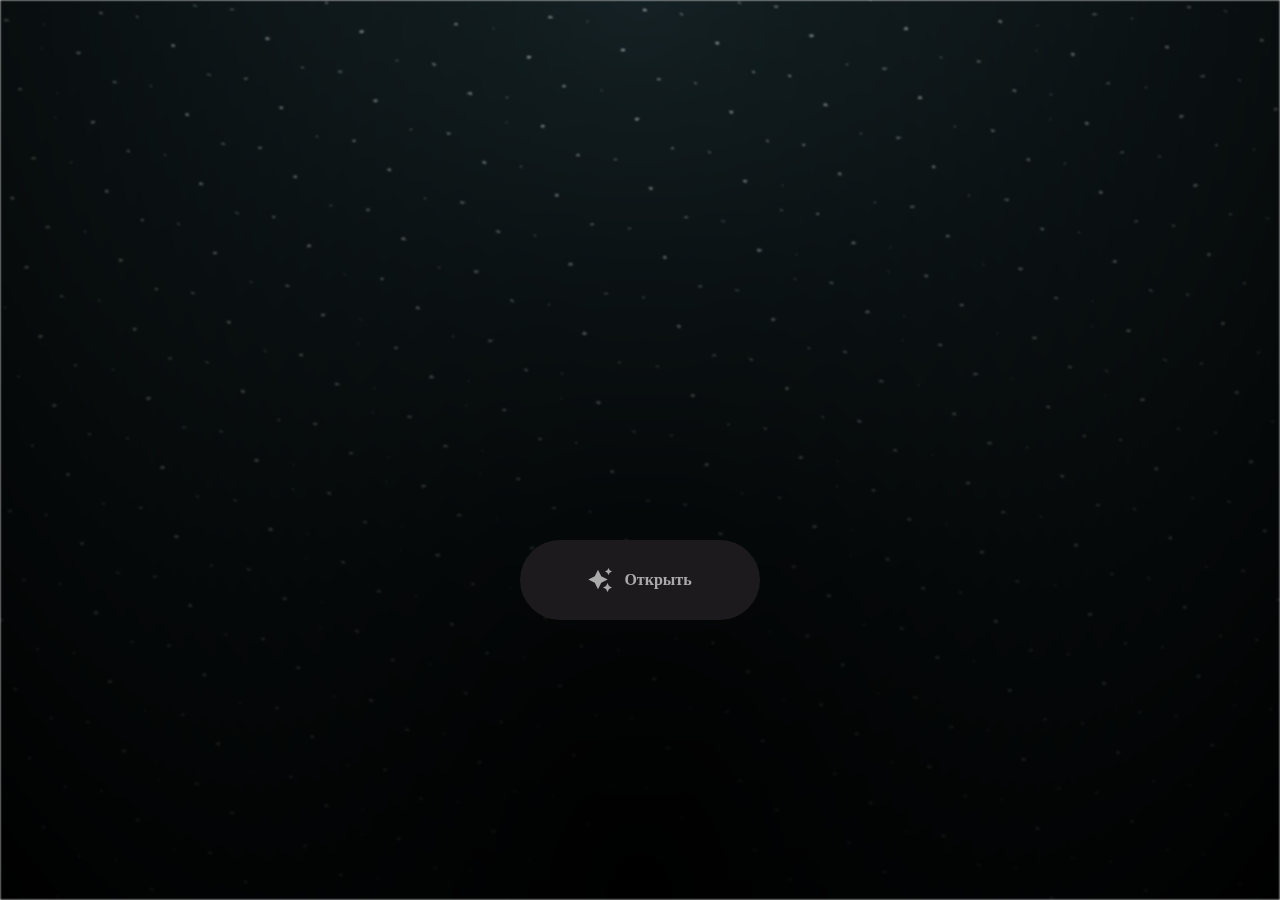
<file: la/index.html>
<html lang="en">

<head>
  <meta charset="UTF-8">
  <meta name="viewport" content="width=device-width, initial-scale=1.0">
  <link rel="shortcut icon" href="images/gift.png" type="image/x-icon">
  <link rel="stylesheet" href="css/index.css">

  <!-- Document Title -->
  <title>это все тебе</title>
</head>

<body>
  <!-- Background -->
  <div class="night"></div>

  <!-- Title -->
  <h1 class="title"></h1>

  <!-- Button -->
  <div style="position: absolute; top: 60vh; width: 100%; display: flex; justify-content: center;">
    <a href="flower.html" class="btn">
      <svg height="24" width="24" fill="#FFFFFF" viewBox="0 0 24 24" data-name="Layer 1" id="Layer_1" class="sparkle">
        <path
          d="M10,21.236,6.755,14.745.264,11.5,6.755,8.255,10,1.764l3.245,6.491L19.736,11.5l-6.491,3.245ZM18,21l1.5,3L21,21l3-1.5L21,18l-1.5-3L18,18l-3,1.5ZM19.333,4.667,20.5,7l1.167-2.333L24,3.5,21.667,2.333,20.5,0,19.333,2.333,17,3.5Z">
        </path>
      </svg>

      <span class="text">Открыть</span>
    </a>
  </div>

  <script src="js/index.js"></script>
</body>

</html>
</file>
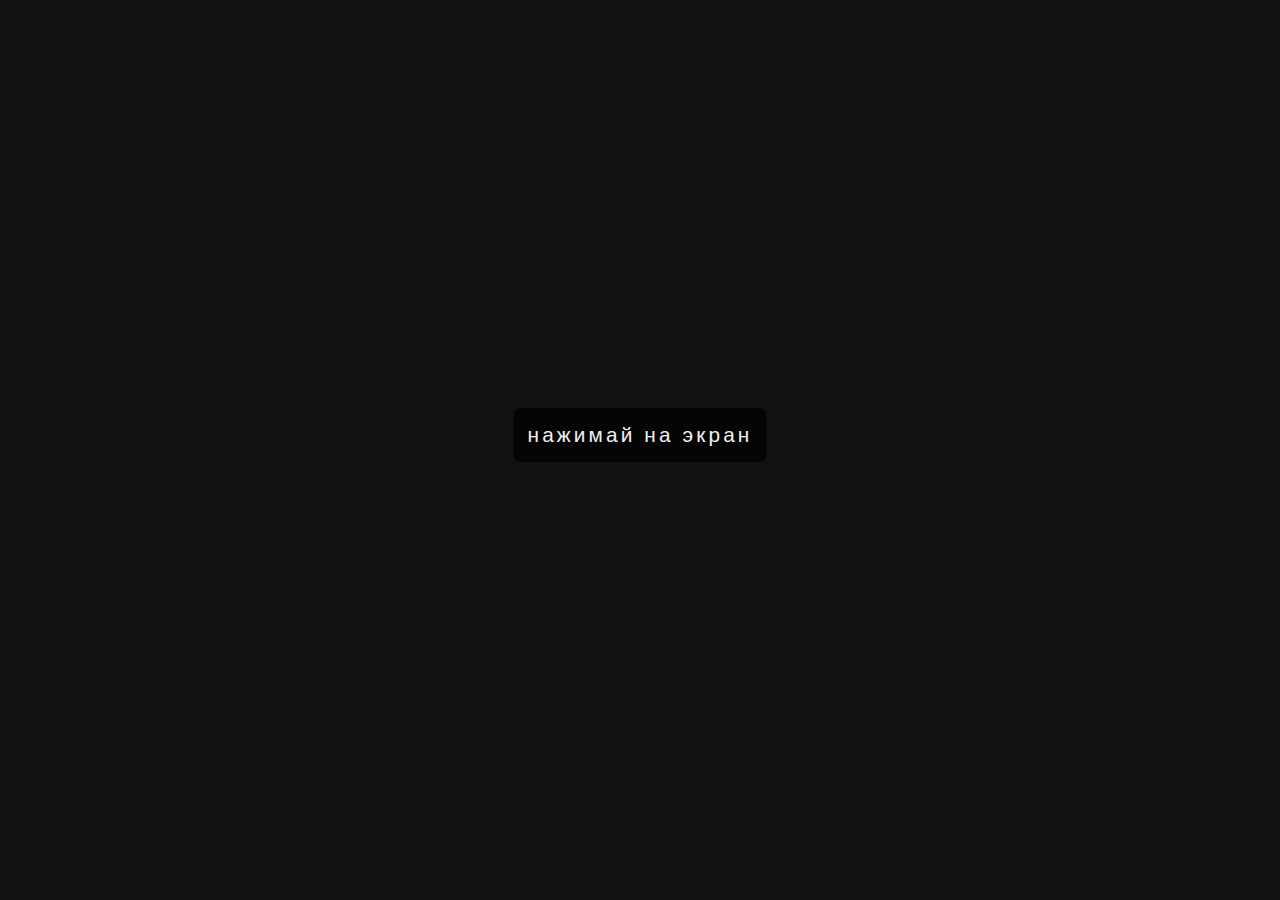
<file: pozd.html>
<!DOCTYPE html>
<html>
<head>
<title>кишмишевой)))</title>
<meta name="viewport" content="width=device-width, initial-scale=1.0, maximum-scale=1.0, user-scalable=no">
<style>
body {
    background-color: #121212;
    color: #f0f0f0;
    font-family: 'Segoe UI', Tahoma, Geneva, Verdana, sans-serif;
    text-align: center;
    min-height: 100vh;
    display: flex;
    flex-direction: column;
    justify-content: center;
    align-items: center;
    margin: 0;
    padding: 0;
    overflow: hidden;
    overscroll-behavior: none;
}

#warning {
    font-size: 1.3em;
    opacity: 1;
    transition: opacity 0.8s ease-in-out;
    padding: 15px;
    border-radius: 8px;
    background-color: rgba(0, 0, 0, 0.7);
    word-break: break-word;
    max-width: 90%;
    box-sizing: border-box;
}

#textContainer {
    font-size: 1.1em;
    opacity: 0;
    transition: opacity 0.6s ease-in-out;
    margin-bottom: 30px;
}

#textContainer p {
    margin-bottom: 25px;
    display: none;
    text-shadow: 1px 1px 2px rgba(0, 0, 0, 0.4);
}

#nextButton {
    padding: 18px 35px;
    font-size: 19px;
    background-color: #64b5f6;
    color: white;
    border: none;
    border-radius: 8px;
    cursor: pointer;
    transition: background-color 0.3s ease, transform 0.2s ease;
    margin-top: 30px;
    display: none;
    box-shadow: 0 4px 8px rgba(0, 0, 0, 0.3);
}

#nextButton:hover {
    background-color: #42a5f5;
    transform: translateY(-2px);
    box-shadow: 0 6px 10px rgba(0, 0, 0, 0.4);
}

.sparkle {
    position: absolute;
    width: 6px;
    height: 6px;
    background: #bbdefb;
    border-radius: 50%;
    pointer-events: none;
    animation: sparkle 1.2s linear forwards;
}

@keyframes sparkle {
    0% {
        transform: scale(0) rotate(0deg);
        opacity: 0.8;
    }
    50% {
        opacity: 0.8;
    }
    100% {
        transform: scale(1.2) rotate(180deg);
        opacity: 0;
    }
}

@keyframes rotate {
    from {
        transform: rotate(0deg);
    }
    to {
        transform: rotate(360deg);
    }
}

.rotate-text {
    animation: rotate 6s linear infinite;
}

@keyframes colorChange {
    0% { color: #e91e63; }
    25% { color: #9c27b0; }
    50% { color: #3f51b5; }
    75% { color: #2196f3; }
    100% { color: #e91e63; }
}

.color-change {
    animation: colorChange 6s linear infinite;
}

@keyframes fadeIn {
    from {
        opacity: 0;
    }
    to {
        opacity: 1;
    }
}

@keyframes typing {
  from { width: 0 }
  to { width: 100% }
}

#warning {
    overflow: hidden;
    white-space: nowrap;
    margin: 0 auto;
    letter-spacing: .15em;
    animation:
      typing 3.5s steps(40, end) forwards;
}

@keyframes blurFadeIn {
    0% {
        opacity: 0;
        filter: blur(20px);
    }
    100% {
        opacity: 1;
        filter: blur(0px);
    }
}

@keyframes slideInLeft {
    from {
        opacity: 0;
        transform: translateX(-50px);
    }
    to {
        opacity: 1;
        transform: translateX(0);
    }
}

.slide-in-left {
    animation: slideInLeft 0.8s ease-out;
}

@keyframes pulse {
    0% {
        transform: scale(1);
    }
    50% {
        transform: scale(1.1);
    }
    100% {
        transform: scale(1);
    }
}

.pulse {
    animation: pulse 2s linear infinite;
}

/* More animations */
@keyframes zoomIn {
    from {
        opacity: 0;
        transform: scale(0.5);
    }
    to {
        opacity: 1;
        transform: scale(1);
    }
}

.zoom-in {
    animation: zoomIn 0.7s ease-out;
}

@keyframes bounceIn {
    0%, 20%, 40%, 60%, 80%, 100% {
        transition-timing-function: cubic-bezier(0.215, 0.610, 0.355, 1.000);
    }
    0% {
        opacity: 0;
        transform: scale(0.3);
    }
    20% {
        transform: scale(1.1);
    }
    40% {
        transform: scale(0.9);
    }
    60% {
        opacity: 1;
        transform: scale(1.03);
    }
    80% {
        transform: scale(0.97);
    }
    100% {
        opacity: 1;
        transform: scale(1);
    }
}

.bounce-in {
    animation: bounceIn 1s ease-out;
}

@keyframes flicker {
  0%   { opacity: 0.8; }
  5%   { opacity: 0.9; }
  10%  { opacity: 0.7; }
  15%  { opacity: 1.0; }
  20%  { opacity: 0.9; }
  25%  { opacity: 0.8; }
  30%  { opacity: 0.7; }
  35%  { opacity: 0.9; }
  40%  { opacity: 1.0; }
  45%  { opacity: 0.8; }
  50%  { opacity: 0.9; }
  55%  { opacity: 0.7; }
  60%  { opacity: 1.0; }
  65%  { opacity: 0.9; }
  70%  { opacity: 0.8; }
  75%  { opacity: 0.7; }
  80%  { opacity: 0.9; }
  85%  { opacity: 1.0; }
  90%  { opacity: 0.8; }
  95%   { opacity: 0.9; }
  100% { opacity: 1.0; }
}

.flicker {
    animation: flicker 3s linear infinite;
}

.blur-fade-in {
  animation: blurFadeIn 1s ease-out forwards;
  filter: blur(20px); /* Initial blur */
  opacity: 0;          /* Initial opacity */
}

</style>
</head>
<body>

<div id="warning">нажимай на экран</div>

<div id="textContainer">
    <p id="text1" class="rotate-text">3985 строчек кода</p>
    <p id="text2" class="color-change">и все это ради самой лучшей девочки, у которой сегодня день рождение</p>
    <p id="text3" class="flicker">это уже второй раз, как я тебя поздравляю очень рад, что у меня есть такая возможность. начинаем</p>
    <p id="text4_1">время идет и идет</p>
    <p id="text4_2">ты все взрослеешь и взрослеешь</p>
    <p id="text4_3">в этот день тебе исполняется 15 лет</p>
    <p id="text4_4">как быстро летит время</p>
    <p id="text4_5">но ты как была, так и осталась -</p>
    <p id="text4_6">красивая, с доброй душой</p>
    <p id="text4_7">и милым характером</p>
    <p id="text4_8">надеюсь, никогда не растеряешь эту часть себя</p>
    <p id="text4_9">в этот твой день рождения хочу пожелать тебе того</p>
    <p id="text4_10">чего ты хочешь, то, от чего будет кружится голова</p>
    <p id="text4_11">будь такой какая ты есть, иди по жизни так, как чувствуешь</p>
    <p id="text4_12">лови каждый момент и делай его своим</p>
    <p id="text4_13">потому что жизнь одна</p>
    <p id="text4_14">и ее надо прожить так, чтобы потом все вспоминать с улыбкой</p>
    <p id="text4_15">забудь про все рамки и правила -</p>
    <p id="text4_16">впереди столько возможностей просто взять и сделать все</p>
    <p id="text4_17">о чем мечтала пусть каждый твой день будет просто лучшим из лучших -</p>
    <p id="text4_18">с кучей радости, энергии и кайфа улыбайся, сияй и будь на позитиве</p>
    <p id="text4_19">ты всегда была человеком с большим сердцем</p>
    <p id="text4_20">и это видно по тому, как ты относишься к окружающим</p>
    <p id="text4_21">твоя доброта и искренность — это то, что делает тебя особенной</p>
    <p id="text4_22">эти качества всегда остаются с тобой</p>
    <p id="text4_23">ведь они помогают не только тебе, но и всем, кто рядом</p>
    <p id="text4_24">ты умеешь вдохновлять, поддерживать и дарить тепло, и это никаких денег не стоит</p>
    <p id="text4_25">в этот день я хочу пожелать тебе</p>
    <p id="text4_26">чтобы ты никогда не боялась быть собой</p>
    <p id="text4_27">мир иногда пытается навязать свои правила</p>
    <p id="text4_28">но ты всегда можешь выбрать свой путь</p>
    <p id="text4_29">не бойся мечтать, не бойся ошибаться</p>
    <p id="text4_30">и не бойся идти вперед, даже если это кажется сложным</p>
    <p id="text4_31">ты сильнее, чем думаешь</p>
    <p id="text4_32">и у тебя есть все, чтобы справляться с любыми трудностями</p>

    <p id="text5" >пусть твои дни будут наполнены яркими эмоциями, новыми открытиями и приятными сюрпризами. каждый момент должен приносит тебе радость, а каждый новый опыт делает тебя еще сильнее и увереннее не забывай, что жизнь — это не только большие достижения, но и маленькие радости, которые делают тебя по-настоящему прекрасной</p>
</div>

<button id="nextButton">продолжить</button>

<script>
const warning = document.getElementById("warning");
const textContainer = document.getElementById("textContainer");
const texts = [
    document.getElementById("text1"),
    document.getElementById("text2"),
    document.getElementById("text3"),
    document.getElementById("text4_1"),
    document.getElementById("text4_2"),
    document.getElementById("text4_3"),
    document.getElementById("text4_4"),
    document.getElementById("text4_5"),
    document.getElementById("text4_6"),
    document.getElementById("text4_7"),
    document.getElementById("text4_8"),
    document.getElementById("text4_9"),
    document.getElementById("text4_10"),
    document.getElementById("text4_11"),
    document.getElementById("text4_12"),
    document.getElementById("text4_13"),
    document.getElementById("text4_14"),
    document.getElementById("text4_15"),
    document.getElementById("text4_16"),
    document.getElementById("text4_17"),
    document.getElementById("text4_18"),
    document.getElementById("text4_19"),
    document.getElementById("text4_20"),
    document.getElementById("text4_21"),
    document.getElementById("text4_22"),
    document.getElementById("text4_23"),
    document.getElementById("text4_24"),
    document.getElementById("text4_25"),
    document.getElementById("text4_26"),
    document.getElementById("text4_27"),
    document.getElementById("text4_28"),
    document.getElementById("text4_29"),
    document.getElementById("text4_30"),
    document.getElementById("text4_31"),
    document.getElementById("text4_32"),
    document.getElementById("text5")
];
let currentTextIndex = 0;
const nextButton = document.getElementById("nextButton");
let tapEnabled = false;

// Hide warning after 4 seconds
let warningTimer = setTimeout(() => {
    warning.style.opacity = 0;
    setTimeout(() => {
        warning.style.display = "none";
        tapEnabled = true;
        textContainer.style.opacity = 1;
        textContainer.style.animation = 'fadeIn 2s ease-out forwards';

    }, 800);

}, 3500);

function showNextText(e) {
    if (!tapEnabled) return;

    if (currentTextIndex < texts.length) {
        // Hide previous text after a click
        if (currentTextIndex > 0) {
            texts[currentTextIndex - 1].style.display = "none"; // Just hide the previous text
        }

        // Show new text with animations
        texts[currentTextIndex].style.display = "block";
        texts[currentTextIndex].classList.add('blur-fade-in'); // Apply blur and fade in
        texts[currentTextIndex].classList.add('slide-in-left');


        createSparkle(e.clientX, e.clientY);

        tapEnabled = false; // Disable tap until timeout
        setTimeout(() => {
            tapEnabled = true; // Re-enable tap after 2 seconds
        }, 2000);

        currentTextIndex++; // Increment only after click
    }

    if (currentTextIndex === texts.length) {
        nextButton.style.display = "block";
        nextButton.classList.add('pulse');
        document.body.removeEventListener("click", showNextText); // Stop the event listener
    }
}

// Initial setup: hide all texts
texts.forEach(text => {
    text.style.display = 'none';
});

// Event listener on body to show texts
document.body.addEventListener("click", showNextText);

// "Далее" button click event
nextButton.addEventListener("click", function() {
    window.location.href = "la/index.html"; // Corrected path
});

function createSparkle(x, y) {
    const sparkle = document.createElement('div');
    sparkle.className = 'sparkle';
    sparkle.style.left = x + 'px';
    sparkle.style.top = y + 'px';
    document.body.appendChild(sparkle);

    setTimeout(() => {
        sparkle.remove();
    }, 1200);
}

</script>

</body>
</html>
</file>
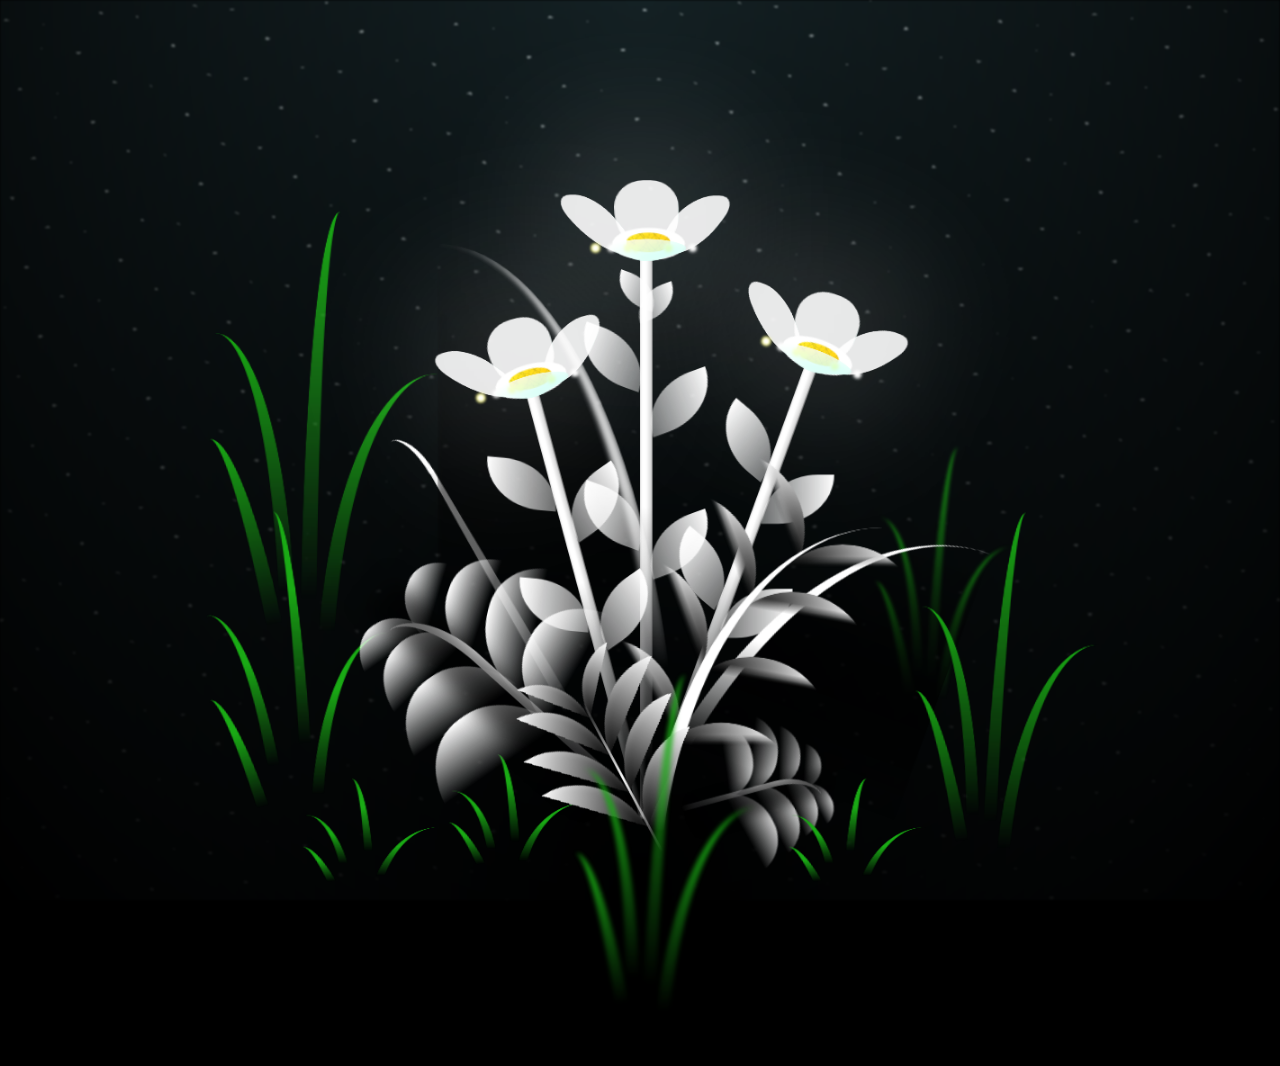
<file: la/flower.html>
<!DOCTYPE html>
<html lang="en">

<head>
  <meta charset="UTF-8">
  <meta http-equiv="X-UA-Compatible" content="IE=edge">
  <meta name="viewport" content="width=device-width, initial-scale=1.0">
  <link rel="shortcut icon" href="images/gift.png" type="image/x-icon">
  <link rel="stylesheet" href="css/style.css">

  <!-- Document Title -->
  <title>цветочки</title>
  <style>
    /* Style for the overlay */
    .overlay {
      position: fixed;
      top: 0;
      left: 0;
      width: 100%;
      height: 100%;
      background-color: rgba(0, 0, 0, 0);
      display: flex;
      justify-content: center;
      align-items: center;
      z-index: 1000;
      opacity: 0;
      transition: background-color 1s ease, opacity 1s ease;
      pointer-events: none;
      flex-direction: column; /* Stack text and button vertically */
    }

    .overlay.active {
      background-color: rgba(0, 0, 0, 1);
      opacity: 1;
      pointer-events: auto;
    }

    .overlay-text {
      color: white;
      font-size: 2em;
      text-align: center;
      font-family: sans-serif;
      opacity: 0;
      transition: opacity 1s ease 0.5s;
      margin-bottom: 20px; /* Add space between text and button */
      pointer-events: none; /*  Disable clicks on the text */
    }

    .overlay.active .overlay-text {
      opacity: 1;
    }

    .overlay-button {
      background-color: #4CAF50; /* Green */
      border: none;
      color: white;
      padding: 15px 32px;
      text-align: center;
      text-decoration: none;
      display: none; /* Initially hidden */
      font-size: 1.5em;
      cursor: pointer;
      border-radius: 5px;
      opacity: 0;
      transition: opacity 1s ease;
    }

    .overlay.active .overlay-button {
      display: inline-block; /* Show the button */
    }

    .overlay.active .overlay-button.visible {
      opacity: 1;
    }
  </style>
</head>

<body class="not-loaded">
  <!-- Background -->
  <div class="night"></div>

  <!-- Flower -->
  <div class="flowers">
    <div class="flower flower--1">
      <div class="flower__leafs flower__leafs--1">
        <div class="flower__leaf flower__leaf--1"></div>
        <div class="flower__leaf flower__leaf--2"></div>
        <div class="flower__leaf flower__leaf--3"></div>
        <div class="flower__leaf flower__leaf--4"></div>
        <div class="flower__white-circle"></div>

        <div class="flower__light flower__light--1"></div>
        <div class="flower__light flower__light--2"></div>
        <div class="flower__light flower__light--3"></div>
        <div class="flower__light flower__light--4"></div>
        <div class="flower__light flower__light--5"></div>
        <div class="flower__light flower__light--6"></div>
        <div class="flower__light flower__light--7"></div>
        <div class="flower__light flower__light--8"></div>

      </div>
      <div class="flower__line">
        <div class="flower__line__leaf flower__line__leaf--1"></div>
        <div class="flower__line__leaf flower__line__leaf--2"></div>
        <div class="flower__line__leaf flower__line__leaf--3"></div>
        <div class="flower__line__leaf flower__line__leaf--4"></div>
        <div class="flower__line__leaf flower__line__leaf--5"></div>
        <div class="flower__line__leaf flower__line__leaf--6"></div>
      </div>
    </div>

    <div class="flower flower--2">
      <div class="flower__leafs flower__leafs--2">
        <div class="flower__leaf flower__leaf--1"></div>
        <div class="flower__leaf flower__leaf--2"></div>
        <div class="flower__leaf flower__leaf--3"></div>
        <div class="flower__leaf flower__leaf--4"></div>
        <div class="flower__white-circle"></div>

        <div class="flower__light flower__light--1"></div>
        <div class="flower__light flower__light--2"></div>
        <div class="flower__light flower__light--3"></div>
        <div class="flower__light flower__light--4"></div>
        <div class="flower__light flower__light--5"></div>
        <div class="flower__light flower__light--6"></div>
        <div class="flower__light flower__light--7"></div>
        <div class="flower__light flower__light--8"></div>

      </div>
      <div class="flower__line">
        <div class="flower__line__leaf flower__line__leaf--1"></div>
        <div class="flower__line__leaf flower__line__leaf--2"></div>
        <div class="flower__line__leaf flower__line__leaf--3"></div>
        <div class="flower__line__leaf flower__line__leaf--4"></div>
      </div>
    </div>

    <div class="flower flower--3">
      <div class="flower__leafs flower__leafs--3">
        <div class="flower__leaf flower__leaf--1"></div>
        <div class="flower__leaf flower__leaf--2"></div>
        <div class="flower__leaf flower__leaf--3"></div>
        <div class="flower__leaf flower__leaf--4"></div>
        <div class="flower__white-circle"></div>

        <div class="flower__light flower__light--1"></div>
        <div class="flower__light flower__light--2"></div>
        <div class="flower__light flower__light--3"></div>
        <div class="flower__light flower__light--4"></div>
        <div class="flower__light flower__light--5"></div>
        <div class="flower__light flower__light--6"></div>
        <div class="flower__light flower__light--7"></div>
        <div class="flower__light flower__light--8"></div>

      </div>
      <div class="flower__line">
        <div class="flower__line__leaf flower__line__leaf--1"></div>
        <div class="flower__line__leaf flower__line__leaf--2"></div>
        <div class="flower__line__leaf flower__line__leaf--3"></div>
        <div class="flower__line__leaf flower__line__leaf--4"></div>
      </div>
    </div>

    <div class="grow-ans" style="--d:1.2s">
      <div class="flower__g-long">
        <div class="flower__g-long__top"></div>
        <div class="flower__g-long__bottom"></div>
      </div>
    </div>

    <div class="growing-grass">
      <div class="flower__grass flower__grass--1">
        <div class="flower__grass--top"></div>
        <div class="flower__grass--bottom"></div>
        <div class="flower__grass__leaf flower__grass__leaf--1"></div>
        <div class="flower__grass__leaf flower__grass__leaf--2"></div>
        <div class="flower__grass__leaf flower__grass__leaf--3"></div>
        <div class="flower__grass__leaf flower__grass__leaf--4"></div>
        <div class="flower__grass__leaf flower__grass__leaf--5"></div>
        <div class="flower__grass__leaf flower__grass__leaf--6"></div>
        <div class="flower__grass__leaf flower__grass__leaf--7"></div>
        <div class="flower__grass__leaf flower__grass__leaf--8"></div>
        <div class="flower__grass__overlay"></div>
      </div>
    </div>

    <div class="growing-grass">
      <div class="flower__grass flower__grass--2">
        <div class="flower__grass--top"></div>
        <div class="flower__grass--bottom"></div>
        <div class="flower__grass__leaf flower__grass__leaf--1"></div>
        <div class="flower__grass__leaf flower__grass__leaf--2"></div>
        <div class="flower__grass__leaf flower__grass__leaf--3"></div>
        <div class="flower__grass__leaf flower__grass__leaf--4"></div>
        <div class="flower__grass__leaf flower__grass__leaf--5"></div>
        <div class="flower__grass__leaf flower__grass__leaf--6"></div>
        <div class="flower__grass__leaf flower__grass__leaf--7"></div>
        <div class="flower__grass__leaf flower__grass__leaf--8"></div>
        <div class="flower__grass__overlay"></div>
      </div>
    </div>

    <div class="grow-ans" style="--d:2.4s">
      <div class="flower__g-right flower__g-right--1">
        <div class="leaf"></div>
      </div>
    </div>

    <div class="grow-ans" style="--d:2.8s">
      <div class="flower__g-right flower__g-right--2">
        <div class="leaf"></div>
      </div>
    </div>

    <div class="grow-ans" style="--d:2.8s">
      <div class="flower__g-front">
        <div class="flower__g-front__leaf-wrapper flower__g-front__leaf-wrapper--1">
          <div class="flower__g-front__leaf"></div>
        </div>
        <div class="flower__g-front__leaf-wrapper flower__g-front__leaf-wrapper--2">
          <div class="flower__g-front__leaf"></div>
        </div>
        <div class="flower__g-front__leaf-wrapper flower__g-front__leaf-wrapper--3">
          <div class="flower__g-front__leaf"></div>
        </div>
        <div class="flower__g-front__leaf-wrapper flower__g-front__leaf-wrapper--4">
          <div class="flower__g-front__leaf"></div>
        </div>
        <div class="flower__g-front__leaf-wrapper flower__g-front__leaf-wrapper--5">
          <div class="flower__g-front__leaf"></div>
        </div>
        <div class="flower__g-front__leaf-wrapper flower__g-front__leaf-wrapper--6">
          <div class="flower__g-front__leaf"></div>
        </div>
        <div class="flower__g-front__leaf-wrapper flower__g-front__leaf-wrapper--7">
          <div class="flower__g-front__leaf"></div>
        </div>
        <div class="flower__g-front__leaf-wrapper flower__g-front__leaf-wrapper--8">
          <div class="flower__g-front__leaf"></div>
        </div>
        <div class="flower__g-front__line"></div>
      </div>
    </div>

    <div class="grow-ans" style="--d:3.2s">
      <div class="flower__g-fr">
        <div class="leaf"></div>
        <div class="flower__g-fr__leaf flower__g-fr__leaf--1"></div>
        <div class="flower__g-fr__leaf flower__g-fr__leaf--2"></div>
        <div class="flower__g-fr__leaf flower__g-fr__leaf--3"></div>
        <div class="flower__g-fr__leaf flower__g-fr__leaf--4"></div>
        <div class="flower__g-fr__leaf flower__g-fr__leaf--5"></div>
        <div class="flower__g-fr__leaf flower__g-fr__leaf--6"></div>
        <div class="flower__g-fr__leaf flower__g-fr__leaf--7"></div>
        <div class="flower__g-fr__leaf flower__g-fr__leaf--8"></div>
      </div>
    </div>

    <div class="long-g long-g--0">
      <div class="grow-ans" style="--d:3s">
        <div class="leaf leaf--0"></div>
      </div>
      <div class="grow-ans" style="--d:2.2s">
        <div class="leaf leaf--1"></div>
      </div>
      <div class="grow-ans" style="--d:3.4s">
        <div class="leaf leaf--2"></div>
      </div>
      <div class="grow-ans" style="--d:3.6s">
        <div class="leaf leaf--3"></div>
      </div>
    </div>

    <div class="long-g long-g--1">
      <div class="grow-ans" style="--d:3.6s">
        <div class="leaf leaf--0"></div>
      </div>
      <div class="grow-ans" style="--d:3.8s">
        <div class="leaf leaf--1"></div>
      </div>
      <div class="grow-ans" style="--d:4s">
        <div class="leaf leaf--2"></div>
      </div>
      <div class="grow-ans" style="--d:4.2s">
        <div class="leaf leaf--3"></div>
      </div>
    </div>

    <div class="long-g long-g--2">
      <div class="grow-ans" style="--d:4s">
        <div class="leaf leaf--0"></div>
      </div>
      <div class="grow-ans" style="--d:4.2s">
        <div class="leaf leaf--1"></div>
      </div>
      <div class="grow-ans" style="--d:4.4s">
        <div class="leaf leaf--2"></div>
      </div>
      <div class="grow-ans" style="--d:4.6s">
        <div class="leaf leaf--3"></div>
      </div>
    </div>

    <div class="long-g long-g--3">
      <div class="grow-ans" style="--d:4s">
        <div class="leaf leaf--0"></div>
      </div>
      <div class="grow-ans" style="--d:4.2s">
        <div class="leaf leaf--1"></div>
      </div>
      <div class="grow-ans" style="--d:3s">
        <div class="leaf leaf--2"></div>
      </div>
      <div class="grow-ans" style="--d:3.6s">
        <div class="leaf leaf--3"></div>
      </div>
    </div>

    <div class="long-g long-g--4">
      <div class="grow-ans" style="--d:4s">
        <div class="leaf leaf--0"></div>
      </div>
      <div class="grow-ans" style="--d:4.2s">
        <div class="leaf leaf--1"></div>
      </div>
      <div class="grow-ans" style="--d:3s">
        <div class="leaf leaf--2"></div>
      </div>
      <div class="grow-ans" style="--d:3.6s">
        <div class="leaf leaf--3"></div>
      </div>
    </div>

    <div class="long-g long-g--5">
      <div class="grow-ans" style="--d:4s">
        <div class="leaf leaf--0"></div>
      </div>
      <div class="grow-ans" style="--d:4.2s">
        <div class="leaf leaf--1"></div>
      </div>
      <div class="grow-ans" style="--d:3s">
        <div class="leaf leaf--2"></div>
      </div>
      <div class="grow-ans" style="--d:3.6s">
        <div class="leaf leaf--3"></div>
      </div>
    </div>

    <div class="long-g long-g--6">
      <div class="grow-ans" style="--d:4.2s">
        <div class="leaf leaf--0"></div>
      </div>
      <div class="grow-ans" style="--d:4.4s">
        <div class="leaf leaf--1"></div>
      </div>
      <div class="grow-ans" style="--d:4.6s">
        <div class="leaf leaf--2"></div>
      </div>
      <div class="grow-ans" style="--d:4.8s">
        <div class="leaf leaf--3"></div>
      </div>
    </div>

    <div class="long-g long-g--7">
      <div class="grow-ans" style="--d:3s">
        <div class="leaf leaf--0"></div>
      </div>
      <div class="grow-ans" style="--d:3.2s">
        <div class="leaf leaf--1"></div>
      </div>
      <div class="grow-ans" style="--d:3.5s">
        <div class="leaf leaf--2"></div>
      </div>
      <div class="grow-ans" style="--d:3.6s">
        <div class="leaf leaf--3"></div>
      </div>
    </div>
  </div>

  <!-- Title -->
  <h1 class="title"><span id="title"></span></h1>

  <!-- Overlay -->
  <div class="overlay">
    <div class="overlay-text">это всего то какой то сайт из тысячи скриптов. но у меня есть еще один подарок для тебя.<br>напиши сюда, покажу)</div>
    <button class="overlay-button" onclick="openNewTab()">Далее</button>
  </div>

</body>

</html>

<!-- Import Javascript -->
<script src="js/main.js"></script>
<script>
  // Function to activate the overlay
  function activateOverlay() {
    const overlay = document.querySelector('.overlay');
    overlay.classList.add('active');
  }

  // Function to hide the text
  function hideText() {
    const textElement = document.querySelector('.overlay-text');
    textElement.style.opacity = 0; // Fade out the text
    setTimeout(() => {
      textElement.style.display = 'none'; // Hide the text after fading
      showButton(); // Call function to show button after text disappears
    }, 1000); // Wait for the fade out transition (1 second)
  }

  // Function to show the button
  function showButton() {
    const buttonElement = document.querySelector('.overlay-button');
    buttonElement.classList.add('visible');
  }

  // Function to open vk.com/kqz9999 in a new tab
  function openNewTab() {
    window.open('https://vk.com/kqz9999', '_blank');
  }

  // Delay before activating the overlay (in milliseconds)
  const delay = 8000; // 10 seconds

  // Get all elements with the class "grow-ans"
  const growAnsElements = document.querySelectorAll('.grow-ans');

  // Find the maximum animation duration
  let maxAnimationDuration = 0;
  growAnsElements.forEach(element => {
    const delayString = element.style.getPropertyValue('--d');
    if (delayString) {
      const delayValue = parseFloat(delayString);
      maxAnimationDuration = Math.max(maxAnimationDuration, delayValue);
    }
  });

  // Calculate total delay before showing the overlay
  const totalDelay = (maxAnimationDuration * 1000) + delay; // Convert to milliseconds

  // Set a timeout to activate the overlay after the animations + delay
  setTimeout(activateOverlay, totalDelay);

  // Set a timeout to hide the text after 5 seconds (after the overlay appears)
  setTimeout(hideText, totalDelay + 5000); // Total delay + 5 seconds
</script>
</file>
<file: la/css/index.css>
*,
*::after,
*::before {
  padding: 0;
  margin: 0;
  box-sizing: border-box;
}

:root {
  --dark-color: #000;
}

.night {
  position: fixed;
  left: 50%;
  top: 0;
  transform: translateX(-50%);
  width: 100%;
  height: 100%;
  filter: blur(0.1vmin);
  background-image: radial-gradient(ellipse at top, transparent 0%, var(--dark-color)), radial-gradient(ellipse at bottom, var(--dark-color), rgba(145, 233, 255, 0.2)), repeating-linear-gradient(220deg, rgb(0, 0, 0) 0px, rgb(0, 0, 0) 19px, transparent 19px, transparent 22px), repeating-linear-gradient(189deg, rgb(0, 0, 0) 0px, rgb(0, 0, 0) 19px, transparent 19px, transparent 22px), repeating-linear-gradient(148deg, rgb(0, 0, 0) 0px, rgb(0, 0, 0) 19px, transparent 19px, transparent 22px), linear-gradient(90deg, rgb(255, 255, 250), rgb(240, 240, 240));
}

.title {
  position: absolute;
  top: 0;
  left: 0;
  color: white;
  font-family: 'Courier New', Courier, monospace;

  display: flex;
  flex-wrap: wrap;
  justify-content: center;
  align-content: center;
  align-items: center;

  width: 100%;
  height: 100vh;
  text-shadow: 0 0 20px white;
  letter-spacing: 0px;
}

@media (min-width: 500px) {
  .title {
    letter-spacing: 20px;
  }
}

@keyframes typing {
  from {
    opacity: 0;
  }

  to {
    opacity: 1;
  }
}

/* Terapkan animasi dengan delay */
.title span {
  opacity: 0;
  animation: typing 1s ease forwards;
  animation-delay: var(--delay);
}

a {
  text-decoration: none;
}

.btn {
  border: none;
  width: 15em;
  height: 5em;
  border-radius: 3em;
  display: flex;
  justify-content: center;
  align-items: center;
  gap: 12px;
  background: #1C1A1C;
  cursor: pointer;
  transition: all 450ms ease-in-out;
}

.sparkle {
  fill: #AAAAAA;
  transition: all 800ms ease;
}

.text {
  font-weight: 600;
  color: #AAAAAA;
  font-size: medium;
}

.btn:hover {
  background: linear-gradient(0deg, #A47CF3, #683FEA);
  box-shadow: inset 0px 1px 0px 0px rgba(255, 255, 255, 0.4),
    inset 0px -4px 0px 0px rgba(0, 0, 0, 0.2),
    0px 0px 0px 4px rgba(255, 255, 255, 0.2),
    0px 0px 180px 0px #9917FF;
  transform: translateY(-2px);
}

.btn:hover .text {
  color: white;
}

.btn:hover .sparkle {
  fill: white;
  transform: scale(1.2);
}
</file>
<file: la/css/style.css>
*,
*::after,
*::before {
  padding: 0;
  margin: 0;
  box-sizing: border-box;
}

:root {
  --dark-color: #000;
}

.title {
  position: absolute;
  width: 100%;
  text-align: center;
  margin-top: 50px;
  top: 0;
  left: 0;
  color: white;
  font-family: 'Courier New', Courier, monospace;
  font-size: 70px;
  text-shadow: 0px 0px 20px white;
}

body {
  display: flex;
  align-items: flex-end;
  justify-content: center;
  min-height: 100vh;
  background-color: var(--dark-color);
  overflow: hidden;
  perspective: 1000px;
}

.night {
  position: fixed;
  left: 50%;
  top: 0;
  transform: translateX(-50%);
  width: 100%;
  height: 100%;
  filter: blur(0.1vmin);
  background-image: radial-gradient(ellipse at top, transparent 0%, var(--dark-color)), radial-gradient(ellipse at bottom, var(--dark-color), rgba(145, 233, 255, 0.2)), repeating-linear-gradient(220deg, rgb(0, 0, 0) 0px, rgb(0, 0, 0) 19px, transparent 19px, transparent 22px), repeating-linear-gradient(189deg, rgb(0, 0, 0) 0px, rgb(0, 0, 0) 19px, transparent 19px, transparent 22px), repeating-linear-gradient(148deg, rgb(0, 0, 0) 0px, rgb(0, 0, 0) 19px, transparent 19px, transparent 22px), linear-gradient(90deg, rgb(255, 255, 250), rgb(240, 240, 240));
}

.flowers {
  position: relative;
  transform: scale(0.9);
}

.flower {
  position: absolute;
  bottom: 10vmin;
  transform-origin: bottom center;
  z-index: 10;
  --fl-speed: 0.8s;
}

.flower--1 {
  animation: moving-flower-1 4s linear infinite;
}

.flower--1 .flower__line {
  height: 70vmin;
  animation-delay: 0.3s;
}

.flower--1 .flower__line__leaf--1 {
  animation: blooming-leaf-right var(--fl-speed) 1.6s backwards;
}

.flower--1 .flower__line__leaf--2 {
  animation: blooming-leaf-right var(--fl-speed) 1.4s backwards;
}

.flower--1 .flower__line__leaf--3 {
  animation: blooming-leaf-left var(--fl-speed) 1.2s backwards;
}

.flower--1 .flower__line__leaf--4 {
  animation: blooming-leaf-left var(--fl-speed) 1s backwards;
}

.flower--1 .flower__line__leaf--5 {
  animation: blooming-leaf-right var(--fl-speed) 1.8s backwards;
}

.flower--1 .flower__line__leaf--6 {
  animation: blooming-leaf-left var(--fl-speed) 2s backwards;
}

.flower--2 {
  left: 50%;
  transform: rotate(20deg);
  animation: moving-flower-2 4s linear infinite;
}

.flower--2 .flower__line {
  height: 60vmin;
  animation-delay: 0.6s;
}

.flower--2 .flower__line__leaf--1 {
  animation: blooming-leaf-right var(--fl-speed) 1.9s backwards;
}

.flower--2 .flower__line__leaf--2 {
  animation: blooming-leaf-right var(--fl-speed) 1.7s backwards;
}

.flower--2 .flower__line__leaf--3 {
  animation: blooming-leaf-left var(--fl-speed) 1.5s backwards;
}

.flower--2 .flower__line__leaf--4 {
  animation: blooming-leaf-left var(--fl-speed) 1.3s backwards;
}

.flower--3 {
  left: 50%;
  transform: rotate(-15deg);
  animation: moving-flower-3 4s linear infinite;
}

.flower--3 .flower__line {
  animation-delay: 0.9s;
}

.flower--3 .flower__line__leaf--1 {
  animation: blooming-leaf-right var(--fl-speed) 2.5s backwards;
}

.flower--3 .flower__line__leaf--2 {
  animation: blooming-leaf-right var(--fl-speed) 2.3s backwards;
}

.flower--3 .flower__line__leaf--3 {
  animation: blooming-leaf-left var(--fl-speed) 2.1s backwards;
}

.flower--3 .flower__line__leaf--4 {
  animation: blooming-leaf-left var(--fl-speed) 1.9s backwards;
}

.flower__leafs {
  position: relative;
  animation: blooming-flower 2s backwards;
}

.flower__leafs--1 {
  animation-delay: 1.1s;
}

.flower__leafs--2 {
  animation-delay: 1.4s;
}

.flower__leafs--3 {
  animation-delay: 1.7s;
}

.flower__leafs::after {
  content: "";
  position: absolute;
  left: 0;
  top: 0;
  transform: translate(-50%, -100%);
  width: 8vmin;
  height: 8vmin;
  background-color: #fff;
  filter: blur(10vmin);
}

.flower__leaf {
  position: absolute;
  bottom: 0;
  left: 50%;
  width: 8vmin;
  height: 11vmin;
  border-radius: 51% 49% 47% 53%/44% 45% 55% 69%;
  background-color: #a7ffee;
  background-image: linear-gradient(to top, #fff, #fff);
  transform-origin: bottom center;
  opacity: 0.9;
  box-shadow: inset 0 0 2vmin rgba(255, 255, 255, 0.5);
}

.flower__leaf--1 {
  transform: translate(-10%, 1%) rotateY(40deg) rotateX(-50deg);
}

.flower__leaf--2 {
  transform: translate(-50%, -4%) rotateX(40deg);
}

.flower__leaf--3 {
  transform: translate(-90%, 0%) rotateY(45deg) rotateX(50deg);
}

.flower__leaf--4 {
  width: 8vmin;
  height: 8vmin;
  transform-origin: bottom left;
  border-radius: 4vmin 10vmin 4vmin 4vmin;
  transform: translate(0%, 18%) rotateX(70deg) rotate(-43deg);
  background-image: linear-gradient(to top, rgba(255, 2555, 255, 0.4), #fff);
  z-index: 1;
  opacity: 0.8;
  -webkit-transform: translate(0%, 18%) rotateX(70deg) rotate(-43deg);
  -moz-transform: translate(0%, 18%) rotateX(70deg) rotate(-43deg);
  -ms-transform: translate(0%, 18%) rotateX(70deg) rotate(-43deg);
  -o-transform: translate(0%, 18%) rotateX(70deg) rotate(-43deg);
}

.flower__white-circle {
  position: absolute;
  left: -3.5vmin;
  top: -3vmin;
  width: 9vmin;
  height: 4vmin;
  border-radius: 50%;
  background-color: #fff;
}

.flower__white-circle::after {
  content: "";
  position: absolute;
  left: 50%;
  top: 45%;
  transform: translate(-50%, -50%);
  width: 60%;
  height: 60%;
  border-radius: inherit;
  background-image: repeating-linear-gradient(135deg, rgba(0, 0, 0, 0.03) 0px, rgba(0, 0, 0, 0.03) 1px, transparent 1px, transparent 12px), repeating-linear-gradient(45deg, rgba(0, 0, 0, 0.03) 0px, rgba(0, 0, 0, 0.03) 1px, transparent 1px, transparent 12px), repeating-linear-gradient(67.5deg, rgba(0, 0, 0, 0.03) 0px, rgba(0, 0, 0, 0.03) 1px, transparent 1px, transparent 12px), repeating-linear-gradient(135deg, rgba(0, 0, 0, 0.03) 0px, rgba(0, 0, 0, 0.03) 1px, transparent 1px, transparent 12px), repeating-linear-gradient(45deg, rgba(0, 0, 0, 0.03) 0px, rgba(0, 0, 0, 0.03) 1px, transparent 1px, transparent 12px), repeating-linear-gradient(112.5deg, rgba(0, 0, 0, 0.03) 0px, rgba(0, 0, 0, 0.03) 1px, transparent 1px, transparent 12px), repeating-linear-gradient(112.5deg, rgba(0, 0, 0, 0.03) 0px, rgba(0, 0, 0, 0.03) 1px, transparent 1px, transparent 12px), repeating-linear-gradient(45deg, rgba(0, 0, 0, 0.03) 0px, rgba(0, 0, 0, 0.03) 1px, transparent 1px, transparent 12px), repeating-linear-gradient(22.5deg, rgba(0, 0, 0, 0.03) 0px, rgba(0, 0, 0, 0.03) 1px, transparent 1px, transparent 12px), repeating-linear-gradient(45deg, rgba(0, 0, 0, 0.03) 0px, rgba(0, 0, 0, 0.03) 1px, transparent 1px, transparent 12px), repeating-linear-gradient(22.5deg, rgba(0, 0, 0, 0.03) 0px, rgba(0, 0, 0, 0.03) 1px, transparent 1px, transparent 12px), repeating-linear-gradient(135deg, rgba(0, 0, 0, 0.03) 0px, rgba(0, 0, 0, 0.03) 1px, transparent 1px, transparent 12px), repeating-linear-gradient(157.5deg, rgba(0, 0, 0, 0.03) 0px, rgba(0, 0, 0, 0.03) 1px, transparent 1px, transparent 12px), repeating-linear-gradient(67.5deg, rgba(0, 0, 0, 0.03) 0px, rgba(0, 0, 0, 0.03) 1px, transparent 1px, transparent 12px), repeating-linear-gradient(67.5deg, rgba(0, 0, 0, 0.03) 0px, rgba(0, 0, 0, 0.03) 1px, transparent 1px, transparent 12px), linear-gradient(90deg, rgb(255, 235, 18), rgb(255, 206, 0));
}

.flower__line {
  height: 55vmin;
  width: 1.5vmin;
  background-image: linear-gradient(to left, rgba(0, 0, 0, 0.2), transparent, rgba(255, 255, 255, 0.2)), linear-gradient(to top, transparent 10%, #fff, #fff);
  box-shadow: inset 0 0 2px rgba(0, 0, 0, 0.5);
  animation: grow-flower-tree 4s backwards;
}

.flower__line__leaf {
  --w: 7vmin;
  --h: calc(var(--w) + 2vmin);
  position: absolute;
  top: 20%;
  left: 90%;
  width: var(--w);
  height: var(--h);
  border-top-right-radius: var(--h);
  border-bottom-left-radius: var(--h);
  background-image: linear-gradient(to top, rgba(255, 255, 255, 0.4), #fff);
}

.flower__line__leaf--1 {
  transform: rotate(70deg) rotateY(30deg);
}

.flower__line__leaf--2 {
  top: 45%;
  transform: rotate(70deg) rotateY(30deg);
}

.flower__line__leaf--3,
.flower__line__leaf--4,
.flower__line__leaf--6 {
  border-top-right-radius: 0;
  border-bottom-left-radius: 0;
  border-top-left-radius: var(--h);
  border-bottom-right-radius: var(--h);
  left: -460%;
  top: 12%;
  transform: rotate(-70deg) rotateY(30deg);
}

.flower__line__leaf--4 {
  top: 40%;
}

.flower__line__leaf--5 {
  top: 0;
  transform-origin: left;
  transform: rotate(70deg) rotateY(30deg) scale(0.6);
}

.flower__line__leaf--6 {
  top: -2%;
  left: -450%;
  transform-origin: right;
  transform: rotate(-70deg) rotateY(30deg) scale(0.6);
}

.flower__light {
  position: absolute;
  bottom: 0vmin;
  width: 1vmin;
  height: 1vmin;
  background-color: rgb(255, 251, 0);
  border-radius: 50%;
  filter: blur(0.2vmin);
  animation: light-ans 4s linear infinite backwards;
}

.flower__light:nth-child(odd) {
  background-color: #fff;
}

.flower__light--1 {
  left: -2vmin;
  animation-delay: 1s;
}

.flower__light--2 {
  left: 3vmin;
  animation-delay: 0.5s;
}

.flower__light--3 {
  left: -6vmin;
  animation-delay: 0.3s;
}

.flower__light--4 {
  left: 6vmin;
  animation-delay: 0.9s;
}

.flower__light--5 {
  left: -1vmin;
  animation-delay: 1.5s;
}

.flower__light--6 {
  left: -4vmin;
  animation-delay: 3s;
}

.flower__light--7 {
  left: 3vmin;
  animation-delay: 2s;
}

.flower__light--8 {
  left: -6vmin;
  animation-delay: 3.5s;
}

.flower__grass {
  --c: #fff;
  --line-w: 1.5vmin;
  position: absolute;
  bottom: 12vmin;
  left: -7vmin;
  display: flex;
  flex-direction: column;
  align-items: flex-end;
  z-index: 20;
  transform-origin: bottom center;
  transform: rotate(-48deg) rotateY(40deg);
}

.flower__grass--1 {
  animation: moving-grass 2s linear infinite;
}

.flower__grass--2 {
  left: 2vmin;
  bottom: 10vmin;
  transform: scale(0.5) rotate(75deg) rotateX(10deg) rotateY(-200deg);
  opacity: 0.8;
  z-index: 0;
  animation: moving-grass--2 1.5s linear infinite;
}

.flower__grass--top {
  width: 7vmin;
  height: 10vmin;
  border-top-right-radius: 100%;
  border-right: var(--line-w) solid var(--c);
  transform-origin: bottom center;
  transform: rotate(-2deg);
}

.flower__grass--bottom {
  margin-top: -2px;
  width: var(--line-w);
  height: 25vmin;
  background-image: linear-gradient(to top, transparent, var(--c));
}

.flower__grass__leaf {
  --size: 10vmin;
  position: absolute;
  width: calc(var(--size) * 2.1);
  height: var(--size);
  border-top-left-radius: var(--size);
  border-top-right-radius: var(--size);
  background-image: linear-gradient(to top, transparent, transparent 30%, var(--c));
  z-index: 100;
}

.flower__grass__leaf--1 {
  top: -6%;
  left: 30%;
  --size: 6vmin;
  transform: rotate(-20deg);
  animation: growing-grass-ans--1 2s 2.6s backwards;
}

@keyframes growing-grass-ans--1 {
  0% {
    transform-origin: bottom left;
    transform: rotate(-20deg) scale(0);
  }
}

.flower__grass__leaf--2 {
  top: -5%;
  left: -110%;
  --size: 6vmin;
  transform: rotate(10deg);
  animation: growing-grass-ans--2 2s 2.4s linear backwards;
}

@keyframes growing-grass-ans--2 {
  0% {
    transform-origin: bottom right;
    transform: rotate(10deg) scale(0);
  }
}

.flower__grass__leaf--3 {
  top: 5%;
  left: 60%;
  --size: 8vmin;
  transform: rotate(-18deg) rotateX(-20deg);
  animation: growing-grass-ans--3 2s 2.2s linear backwards;
}

@keyframes growing-grass-ans--3 {
  0% {
    transform-origin: bottom left;
    transform: rotate(-18deg) rotateX(-20deg) scale(0);
  }
}

.flower__grass__leaf--4 {
  top: 6%;
  left: -135%;
  --size: 8vmin;
  transform: rotate(2deg);
  animation: growing-grass-ans--4 2s 2s linear backwards;
}

@keyframes growing-grass-ans--4 {
  0% {
    transform-origin: bottom right;
    transform: rotate(2deg) scale(0);
  }
}

.flower__grass__leaf--5 {
  top: 20%;
  left: 60%;
  --size: 10vmin;
  transform: rotate(-24deg) rotateX(-20deg);
  animation: growing-grass-ans--5 2s 1.8s linear backwards;
}

@keyframes growing-grass-ans--5 {
  0% {
    transform-origin: bottom left;
    transform: rotate(-24deg) rotateX(-20deg) scale(0);
  }
}

.flower__grass__leaf--6 {
  top: 22%;
  left: -180%;
  --size: 10vmin;
  transform: rotate(10deg);
  animation: growing-grass-ans--6 2s 1.6s linear backwards;
}

@keyframes growing-grass-ans--6 {
  0% {
    transform-origin: bottom right;
    transform: rotate(10deg) scale(0);
  }
}

.flower__grass__leaf--7 {
  top: 39%;
  left: 70%;
  --size: 10vmin;
  transform: rotate(-10deg);
  animation: growing-grass-ans--7 2s 1.4s linear backwards;
}

@keyframes growing-grass-ans--7 {
  0% {
    transform-origin: bottom left;
    transform: rotate(-10deg) scale(0);
  }
}

.flower__grass__leaf--8 {
  top: 40%;
  left: -215%;
  --size: 11vmin;
  transform: rotate(10deg);
  animation: growing-grass-ans--8 2s 1.2s linear backwards;
}

@keyframes growing-grass-ans--8 {
  0% {
    transform-origin: bottom right;
    transform: rotate(10deg) scale(0);
  }
}

.flower__grass__overlay {
  position: absolute;
  top: -10%;
  right: 0%;
  width: 100%;
  height: 100%;
  background-color: rgba(0, 0, 0, 0.6);
  filter: blur(1.5vmin);
  z-index: 100;
}

.flower__g-long {
  --w: 2vmin;
  --h: 6vmin;
  --c: #fff;
  position: absolute;
  bottom: 10vmin;
  left: -3vmin;
  transform-origin: bottom center;
  transform: rotate(-30deg) rotateY(-20deg);
  display: flex;
  flex-direction: column;
  align-items: flex-end;
  animation: flower-g-long-ans 3s linear infinite;
}

@keyframes flower-g-long-ans {

  0%,
  100% {
    transform: rotate(-30deg) rotateY(-20deg);
  }

  50% {
    transform: rotate(-32deg) rotateY(-20deg);
  }
}

.flower__g-long__top {
  top: calc(var(--h) * -1);
  width: calc(var(--w) + 1vmin);
  height: var(--h);
  border-top-right-radius: 100%;
  border-right: 0.7vmin solid var(--c);
  transform: translate(-0.7vmin, 1vmin);
}

.flower__g-long__bottom {
  width: var(--w);
  height: 50vmin;
  transform-origin: bottom center;
  background-image: linear-gradient(to top, transparent 30%, var(--c));
  box-shadow: inset 0 0 2px rgba(0, 0, 0, 0.5);
  -webkit-clip-path: polygon(35% 0, 65% 1%, 100% 100%, 0% 100%);
  clip-path: polygon(35% 0, 65% 1%, 100% 100%, 0% 100%);
}

.flower__g-right {
  position: absolute;
  bottom: 6vmin;
  left: -2vmin;
  transform-origin: bottom left;
  transform: rotate(20deg);
}

.flower__g-right .leaf {
  width: 30vmin;
  height: 50vmin;
  border-top-left-radius: 100%;
  border-left: 2vmin solid #fff;
  background-image: linear-gradient(to bottom, transparent, var(--dark-color) 60%);
  -webkit-mask-image: linear-gradient(to top, transparent 30%, #fff 60%);
}

.flower__g-right--1 {
  animation: flower-g-right-ans 2.5s linear infinite;
}

.flower__g-right--2 {
  left: 5vmin;
  transform: rotateY(-180deg);
  animation: flower-g-right-ans--2 3s linear infinite;
}

.flower__g-right--2 .leaf {
  height: 75vmin;
  filter: blur(0.3vmin);
  opacity: 0.8;
}

@keyframes flower-g-right-ans {

  0%,
  100% {
    transform: rotate(20deg);
  }

  50% {
    transform: rotate(24deg) rotateX(-20deg);
  }
}

@keyframes flower-g-right-ans--2 {

  0%,
  100% {
    transform: rotateY(-180deg) rotate(0deg) rotateX(-20deg);
  }

  50% {
    transform: rotateY(-180deg) rotate(6deg) rotateX(-20deg);
  }
}

.flower__g-front {
  position: absolute;
  bottom: 6vmin;
  left: 2.5vmin;
  z-index: 100;
  transform-origin: bottom center;
  transform: rotate(-28deg) rotateY(30deg) scale(1.04);
  animation: flower__g-front-ans 2s linear infinite;
}

@keyframes flower__g-front-ans {

  0%,
  100% {
    transform: rotate(-28deg) rotateY(30deg) scale(1.04);
  }

  50% {
    transform: rotate(-35deg) rotateY(40deg) scale(1.04);
  }
}

.flower__g-front__line {
  width: 0.3vmin;
  height: 20vmin;
  background-image: linear-gradient(to top, transparent, #fff, transparent 100%);
  position: relative;
}

.flower__g-front__leaf-wrapper {
  position: absolute;
  top: 0;
  left: 0;
  transform-origin: bottom left;
  transform: rotate(10deg);
}

.flower__g-front__leaf-wrapper:nth-child(even) {
  left: 0vmin;
  transform: rotateY(-180deg) rotate(5deg);
  animation: flower__g-front__leaf-left-ans 1s ease-in backwards;
}

.flower__g-front__leaf-wrapper:nth-child(odd) {
  animation: flower__g-front__leaf-ans 1s ease-in backwards;
}

.flower__g-front__leaf-wrapper--1 {
  top: -8vmin;
  transform: scale(0.7);
  animation: flower__g-front__leaf-ans 1s 5.5s ease-in backwards !important;
}

.flower__g-front__leaf-wrapper--2 {
  top: -8vmin;
  transform: rotateY(-180deg) scale(0.7) !important;
  animation: flower__g-front__leaf-left-ans-2 1s 4.6s ease-in backwards !important;
}

.flower__g-front__leaf-wrapper--3 {
  top: -3vmin;
  animation: flower__g-front__leaf-ans 1s 4.6s ease-in backwards;
}

.flower__g-front__leaf-wrapper--4 {
  top: -3vmin;
  transform: rotateY(-180deg) scale(0.9) !important;
  animation: flower__g-front__leaf-left-ans-2 1s 4.6s ease-in backwards !important;
}

@keyframes flower__g-front__leaf-left-ans-2 {
  0% {
    transform: rotateY(-180deg) scale(0);
  }
}

.flower__g-front__leaf-wrapper--5,
.flower__g-front__leaf-wrapper--6 {
  top: 2vmin;
}

.flower__g-front__leaf-wrapper--7,
.flower__g-front__leaf-wrapper--8 {
  top: 6.5vmin;
}

.flower__g-front__leaf-wrapper--2 {
  animation-delay: 5.2s !important;
}

.flower__g-front__leaf-wrapper--3 {
  animation-delay: 4.9s !important;
}

.flower__g-front__leaf-wrapper--5 {
  animation-delay: 4.3s !important;
}

.flower__g-front__leaf-wrapper--6 {
  animation-delay: 4.1s !important;
}

.flower__g-front__leaf-wrapper--7 {
  animation-delay: 3.8s !important;
}

.flower__g-front__leaf-wrapper--8 {
  animation-delay: 3.5s !important;
}

@keyframes flower__g-front__leaf-ans {
  0% {
    transform: rotate(10deg) scale(0);
  }
}

@keyframes flower__g-front__leaf-left-ans {
  0% {
    transform: rotateY(-180deg) rotate(5deg) scale(0);
  }
}

.flower__g-front__leaf {
  width: 10vmin;
  height: 10vmin;
  border-radius: 100% 0% 0% 100%/100% 100% 0% 0%;
  box-shadow: inset 0 2px 1vmin hsla(0, 0%, 100%, 0.2);
  background-image: linear-gradient(to bottom left, transparent, var(--dark-color)), linear-gradient(to bottom right, #fff 50%, transparent 50%, transparent);
  -webkit-mask-image: linear-gradient(to bottom right, #fff 50%, transparent 50%, transparent);
  mask-image: linear-gradient(to bottom right, #fff 50%, transparent 50%, transparent);
}

.flower__g-fr {
  position: absolute;
  bottom: -4vmin;
  left: vmin;
  transform-origin: bottom left;
  z-index: 10;
  animation: flower__g-fr-ans 2s linear infinite;
}

@keyframes flower__g-fr-ans {

  0%,
  100% {
    transform: rotate(2deg);
  }

  50% {
    transform: rotate(4deg);
    -webkit-transform: rotate(4deg);
    -moz-transform: rotate(4deg);
    -ms-transform: rotate(4deg);
    -o-transform: rotate(4deg);
  }
}

.flower__g-fr .leaf {
  width: 30vmin;
  height: 50vmin;
  border-top-left-radius: 100%;
  border-left: 2vmin solid #fff;
  -webkit-mask-image: linear-gradient(to top, transparent 25%, #fff 50%);
  position: relative;
  z-index: 1;
}

.flower__g-fr__leaf {
  position: absolute;
  top: 0;
  left: 0;
  width: 10vmin;
  height: 10vmin;
  border-radius: 100% 0% 0% 100%/100% 100% 0% 0%;
  box-shadow: inset 0 2px 1vmin hsla(0, 0%, 100%, 0.2);
  background-image: linear-gradient(to bottom left, transparent, var(--dark-color) 98%), linear-gradient(to bottom right, #fff 45%, transparent 50%, transparent);
  -webkit-mask-image: linear-gradient(135deg, #fff 40%, transparent 50%, transparent);
}

.flower__g-fr__leaf--1 {
  left: 20vmin;
  transform: rotate(45deg);
  animation: flower__g-fr-leaft-ans-1 0.5s 5.2s linear backwards;
}

@keyframes flower__g-fr-leaft-ans-1 {
  0% {
    transform-origin: left;
    transform: rotate(45deg) scale(0);
  }
}

.flower__g-fr__leaf--2 {
  left: 12vmin;
  top: -7vmin;
  transform: rotate(25deg) rotateY(-180deg);
  animation: flower__g-fr-leaft-ans-6 0.5s 5s linear backwards;
}

.flower__g-fr__leaf--3 {
  left: 15vmin;
  top: 6vmin;
  transform: rotate(55deg);
  animation: flower__g-fr-leaft-ans-5 0.5s 4.8s linear backwards;
}

.flower__g-fr__leaf--4 {
  left: 6vmin;
  top: -2vmin;
  transform: rotate(25deg) rotateY(-180deg);
  animation: flower__g-fr-leaft-ans-6 0.5s 4.6s linear backwards;
}

.flower__g-fr__leaf--5 {
  left: 10vmin;
  top: 14vmin;
  transform: rotate(55deg);
  animation: flower__g-fr-leaft-ans-5 0.5s 4.4s linear backwards;
}

@keyframes flower__g-fr-leaft-ans-5 {
  0% {
    transform-origin: left;
    transform: rotate(55deg) scale(0);
  }
}

.flower__g-fr__leaf--6 {
  left: 0vmin;
  top: 6vmin;
  transform: rotate(25deg) rotateY(-180deg);
  animation: flower__g-fr-leaft-ans-6 0.5s 4.2s linear backwards;
}

@keyframes flower__g-fr-leaft-ans-6 {
  0% {
    transform-origin: right;
    transform: rotate(25deg) rotateY(-180deg) scale(0);
  }
}

.flower__g-fr__leaf--7 {
  left: 5vmin;
  top: 22vmin;
  transform: rotate(45deg);
  animation: flower__g-fr-leaft-ans-7 0.5s 4s linear backwards;
}

@keyframes flower__g-fr-leaft-ans-7 {
  0% {
    transform-origin: left;
    transform: rotate(45deg) scale(0);
  }
}

.flower__g-fr__leaf--8 {
  left: -4vmin;
  top: 15vmin;
  transform: rotate(15deg) rotateY(-180deg);
  animation: flower__g-fr-leaft-ans-8 0.5s 3.8s linear backwards;
}

@keyframes flower__g-fr-leaft-ans-8 {
  0% {
    transform-origin: right;
    transform: rotate(15deg) rotateY(-180deg) scale(0);
  }
}

.long-g {
  position: absolute;
  bottom: 25vmin;
  left: -42vmin;
  transform-origin: bottom left;
}

.long-g--1 {
  bottom: 0vmin;
  transform: scale(0.8) rotate(-5deg);
}

.long-g--1 .leaf {
  -webkit-mask-image: linear-gradient(to top, transparent 40%, #fff 80%) !important;
}

.long-g--1 .leaf--1 {
  --w: 5vmin;
  --h: 60vmin;
  left: -2vmin;
  transform: rotate(3deg) rotateY(-180deg);
}

.long-g--2,
.long-g--3 {
  bottom: -3vmin;
  left: -35vmin;
  transform-origin: center;
  transform: scale(0.6) rotateX(60deg);
}

.long-g--2 .leaf,
.long-g--3 .leaf {
  -webkit-mask-image: linear-gradient(to top, transparent 50%, #fff 80%) !important;
}

.long-g--2 .leaf--1,
.long-g--3 .leaf--1 {
  left: -1vmin;
  transform: rotateY(-180deg);
}

.long-g--3 {
  left: -17vmin;
  bottom: 0vmin;
}

.long-g--3 .leaf {
  -webkit-mask-image: linear-gradient(to top, transparent 40%, #fff 80%) !important;
}

.long-g--4 {
  left: 25vmin;
  bottom: -3vmin;
  transform-origin: center;
  transform: scale(0.6) rotateX(60deg);
}

.long-g--4 .leaf {
  -webkit-mask-image: linear-gradient(to top, transparent 50%, #fff 80%) !important;
}

.long-g--5 {
  left: 42vmin;
  bottom: 0vmin;
  transform: scale(0.8) rotate(2deg);
}

.long-g--6 {
  left: 0vmin;
  bottom: -20vmin;
  z-index: 100;
  filter: blur(0.3vmin);
  transform: scale(0.8) rotate(2deg);
}

.long-g--7 {
  left: 35vmin;
  bottom: 20vmin;
  z-index: -1;
  filter: blur(0.3vmin);
  transform: scale(0.6) rotate(2deg);
  opacity: 0.7;
}

.long-g .leaf {
  --w: 15vmin;
  --h: 40vmin;
  --c: #1aaa15;
  position: absolute;
  bottom: 0;
  width: var(--w);
  height: var(--h);
  border-top-left-radius: 100%;
  border-left: 2vmin solid var(--c);
  -webkit-mask-image: linear-gradient(to top, transparent 20%, var(--dark-color));
  transform-origin: bottom center;
}

.long-g .leaf--0 {
  left: 2vmin;
  animation: leaf-ans-1 4s linear infinite;
}

.long-g .leaf--1 {
  --w: 5vmin;
  --h: 60vmin;
  animation: leaf-ans-1 4s linear infinite;
}

.long-g .leaf--2 {
  --w: 10vmin;
  --h: 40vmin;
  left: -0.5vmin;
  bottom: 5vmin;
  transform-origin: bottom left;
  transform: rotateY(-180deg);
  animation: leaf-ans-2 3s linear infinite;
}

.long-g .leaf--3 {
  --w: 5vmin;
  --h: 30vmin;
  left: -1vmin;
  bottom: 3.2vmin;
  transform-origin: bottom left;
  transform: rotate(-10deg) rotateY(-180deg);
  animation: leaf-ans-3 3s linear infinite;
}

@keyframes leaf-ans-1 {

  0%,
  100% {
    transform: rotate(-5deg) scale(1);
  }

  50% {
    transform: rotate(5deg) scale(1.1);
  }
}

@keyframes leaf-ans-2 {

  0%,
  100% {
    transform: rotateY(-180deg) rotate(5deg);
  }

  50% {
    transform: rotateY(-180deg) rotate(0deg) scale(1.1);
  }
}

@keyframes leaf-ans-3 {

  0%,
  100% {
    transform: rotate(-10deg) rotateY(-180deg);
  }

  50% {
    transform: rotate(-20deg) rotateY(-180deg);
  }
}

.grow-ans {
  animation: grow-ans 2s var(--d) backwards;
}

@keyframes grow-ans {
  0% {
    transform: scale(0);
    opacity: 0;
  }
}

@keyframes light-ans {
  0% {
    opacity: 0;
    transform: translateY(0vmin);
  }

  25% {
    opacity: 1;
    transform: translateY(-5vmin) translateX(-2vmin);
  }

  50% {
    opacity: 1;
    transform: translateY(-15vmin) translateX(2vmin);
    filter: blur(0.2vmin);
  }

  75% {
    transform: translateY(-20vmin) translateX(-2vmin);
    filter: blur(0.2vmin);
  }

  100% {
    transform: translateY(-30vmin);
    opacity: 0;
    filter: blur(1vmin);
  }
}

@keyframes moving-flower-1 {

  0%,
  100% {
    transform: rotate(2deg);
  }

  50% {
    transform: rotate(-2deg);
  }
}

@keyframes moving-flower-2 {

  0%,
  100% {
    transform: rotate(18deg);
  }

  50% {
    transform: rotate(14deg);
  }
}

@keyframes moving-flower-3 {

  0%,
  100% {
    transform: rotate(-18deg);
  }

  50% {
    transform: rotate(-20deg) rotateY(-10deg);
  }
}

@keyframes blooming-leaf-right {
  0% {
    transform-origin: left;
    transform: rotate(70deg) rotateY(30deg) scale(0);
  }
}

@keyframes blooming-leaf-left {
  0% {
    transform-origin: right;
    transform: rotate(-70deg) rotateY(30deg) scale(0);
  }
}

@keyframes grow-flower-tree {
  0% {
    height: 0;
    border-radius: 1vmin;
  }
}

@keyframes blooming-flower {
  0% {
    transform: scale(0);
  }
}

@keyframes moving-grass {

  0%,
  100% {
    transform: rotate(-48deg) rotateY(40deg);
  }

  50% {
    transform: rotate(-50deg) rotateY(40deg);
  }
}

@keyframes moving-grass--2 {

  0%,
  100% {
    transform: scale(0.5) rotate(75deg) rotateX(10deg) rotateY(-200deg);
  }

  50% {
    transform: scale(0.5) rotate(79deg) rotateX(10deg) rotateY(-200deg);
  }
}

.growing-grass {
  animation: growing-grass-ans 1s 2s backwards;
}

@keyframes growing-grass-ans {
  0% {
    transform: scale(0);
  }
}

.not-loaded * {
  animation-play-state: paused !important;
}

/*# sourceMappingURL=style.css.map */
</file>
